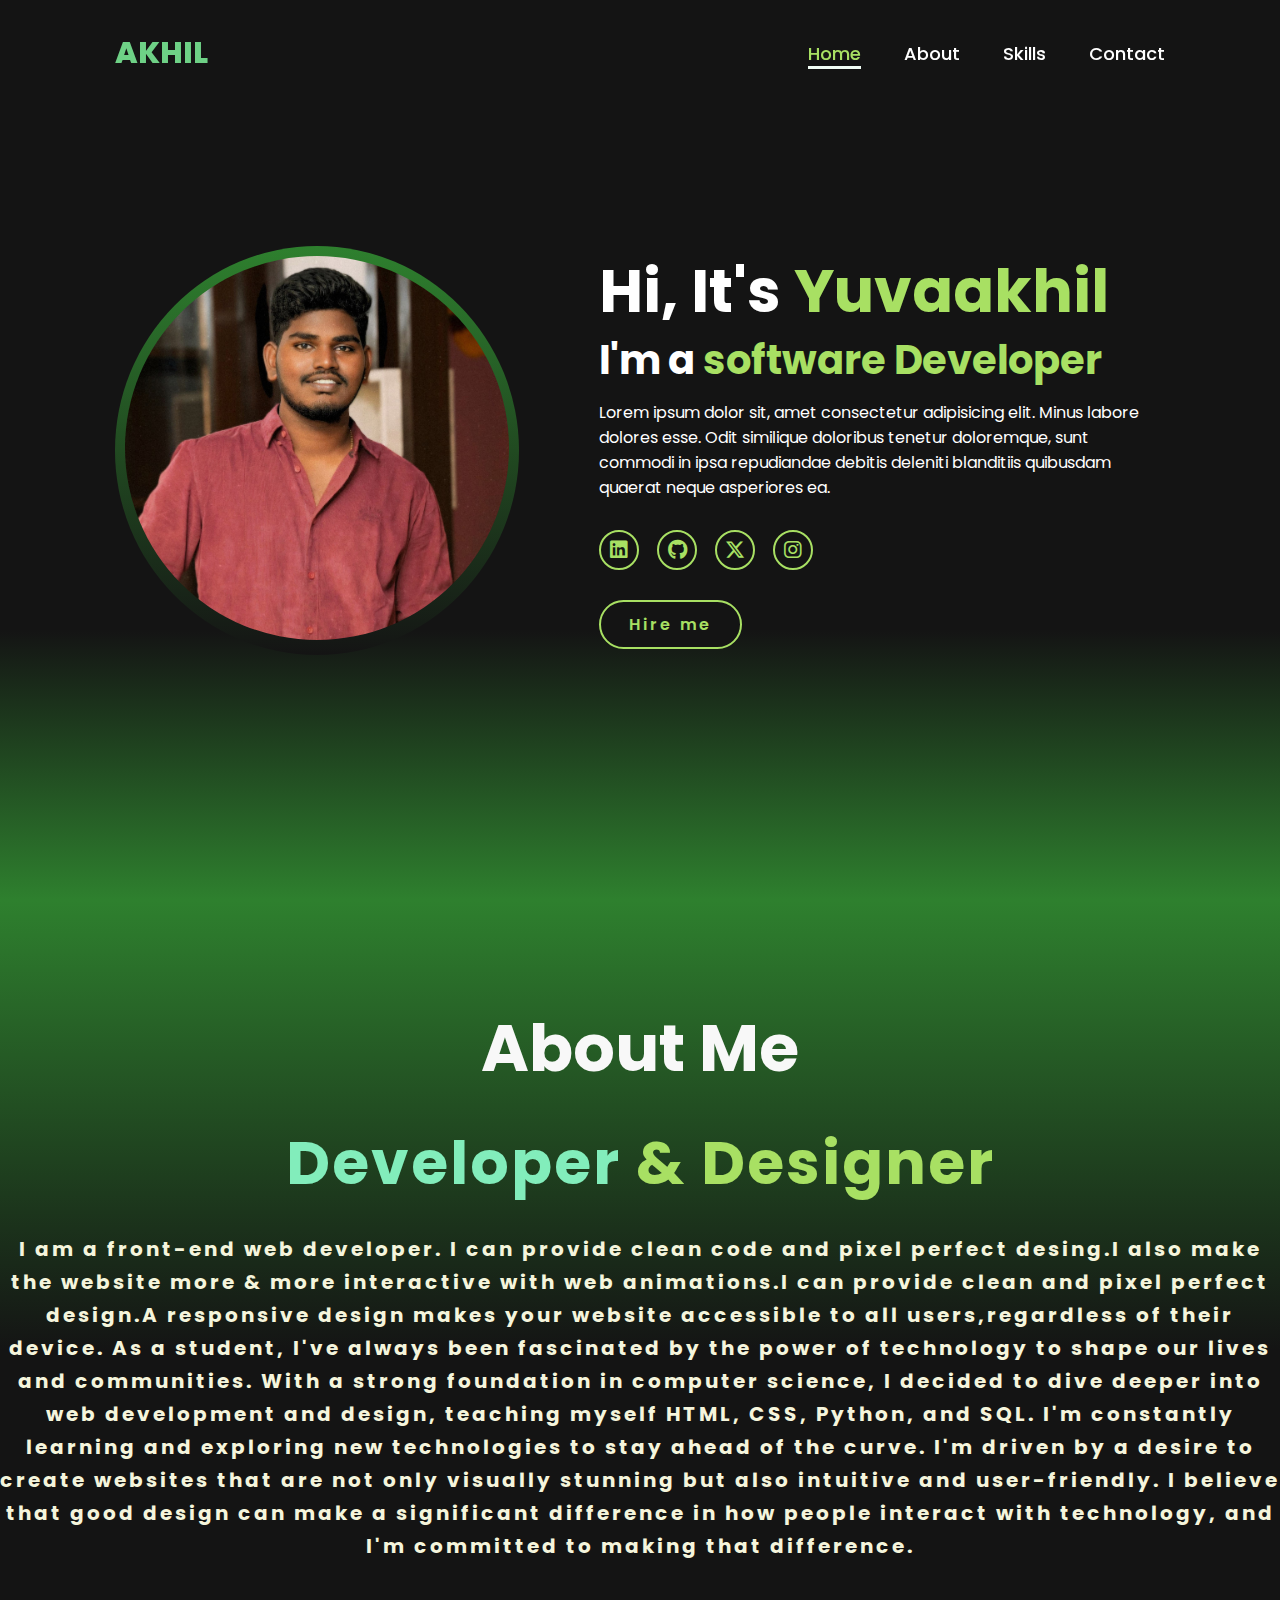
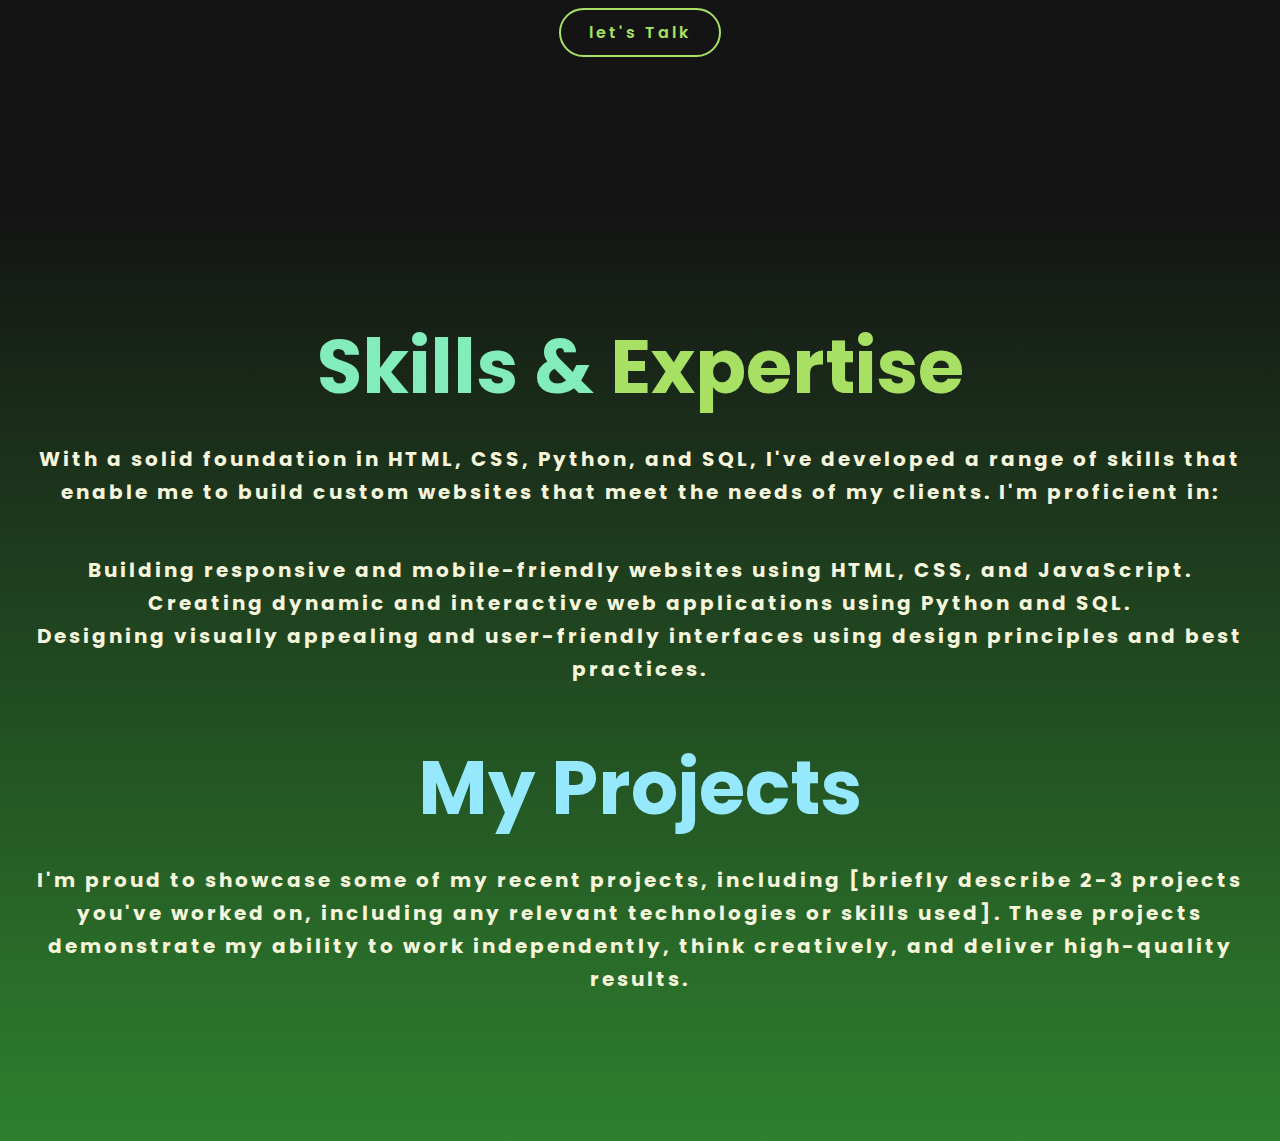
<file: portfolio/index.html>
<!DOCTYPE html>
<html lang="en">
    
<head>
    <meta charset="UTF-8">
    <meta name="viewport" content="width=device-width, initial-scale=1.0">
    <link rel="stylesheet" href="https://cdnjs.cloudflare.com/ajax/libs/font-awesome/6.5.2/css/all.min.css">
    <link rel="stylesheet" href="style.css">
    <title>Portfolio Website</title>
</head>
<body>
    <header>
        <a href="#" class="logo">AKHIL</a>
        <nav>
            <a href="#" class="active">Home</a>
            <a href="#" >About</a>
            <a href="#" >Skills</a>
            <a href="#" >Contact</a>
        </nav>
    </header>
    <section class="home">
        <div class="home-img">
            <img src="./photos.jpeg" alt="">
        </div>
        <div class="home-content">
            <h1>Hi, It's <span>Yuvaakhil</span></h1>
            <h3 class="typing-text">I'm a <span></span></h3>
            <p>Lorem ipsum dolor sit, amet consectetur adipisicing elit. Minus labore dolores esse. Odit similique doloribus tenetur doloremque, sunt commodi in ipsa repudiandae debitis deleniti blanditiis quibusdam quaerat neque asperiores ea.</p>
            <div class="social-icons">
                <a href="#"><i class="fa-brands fa-linkedin"></i></a>
                <a href="#"><i class="fa-brands fa-github"></i></a>
                <a href="#"><i class="fa-brands fa-x-twitter"></i></a>
                <a href="#"><i class="fa-brands fa-instagram"></i></a>
            </div>
            <a href="#" class="btn">Hire me</a>
        </div>
    </section>
    <section class="about">
        <div class="about-text">
            <h2>About me</h2>
            <h5>developer <span>& designer</span></h5>
            <p>I am a front-end web developer. I can provide clean code and pixel perfect desing.I also make the website more & more interactive with web animations.I can provide clean and pixel perfect design.A responsive design makes your website accessible to all users,regardless of their device.
                As a student, I've always been fascinated by the power of technology to shape our lives and communities. With a strong foundation in computer science, I decided to dive deeper into web development and design, teaching myself HTML, CSS, Python, and SQL. I'm constantly learning and exploring new technologies to stay ahead of the curve.
                I'm driven by a desire to create websites that are not only visually stunning but also intuitive and user-friendly. I believe that good design can make a significant difference in how people interact with technology, and I'm committed to making that difference.
            </p>
            <button type="button">let's Talk</button>
        </div>
    </section>
    <section class="skills">
            <div class="skills-text">
                    <h4>Skills & <span>Expertise</span></h4>
                    <p>With a solid foundation in HTML, CSS, Python, and SQL, I've developed a range of skills that enable me to build custom websites that meet the needs of my clients. I'm proficient in:</p>
                    <p>Building responsive and mobile-friendly websites using HTML, CSS, and JavaScript. <br>
                    Creating dynamic and interactive web applications using Python and SQL. <br>
                    Designing visually appealing and user-friendly interfaces using design principles and best practices.  
                    </p>
                    <h6>My Projects</h6>
                    <p>
                        I'm proud to showcase some of my recent projects, including [briefly describe 2-3 projects you've worked on, including any relevant technologies or skills used]. These projects demonstrate my ability to work independently, think creatively, and deliver high-quality results.
                    </p>
            </div>
    </section>
</body>
</html>
</file>
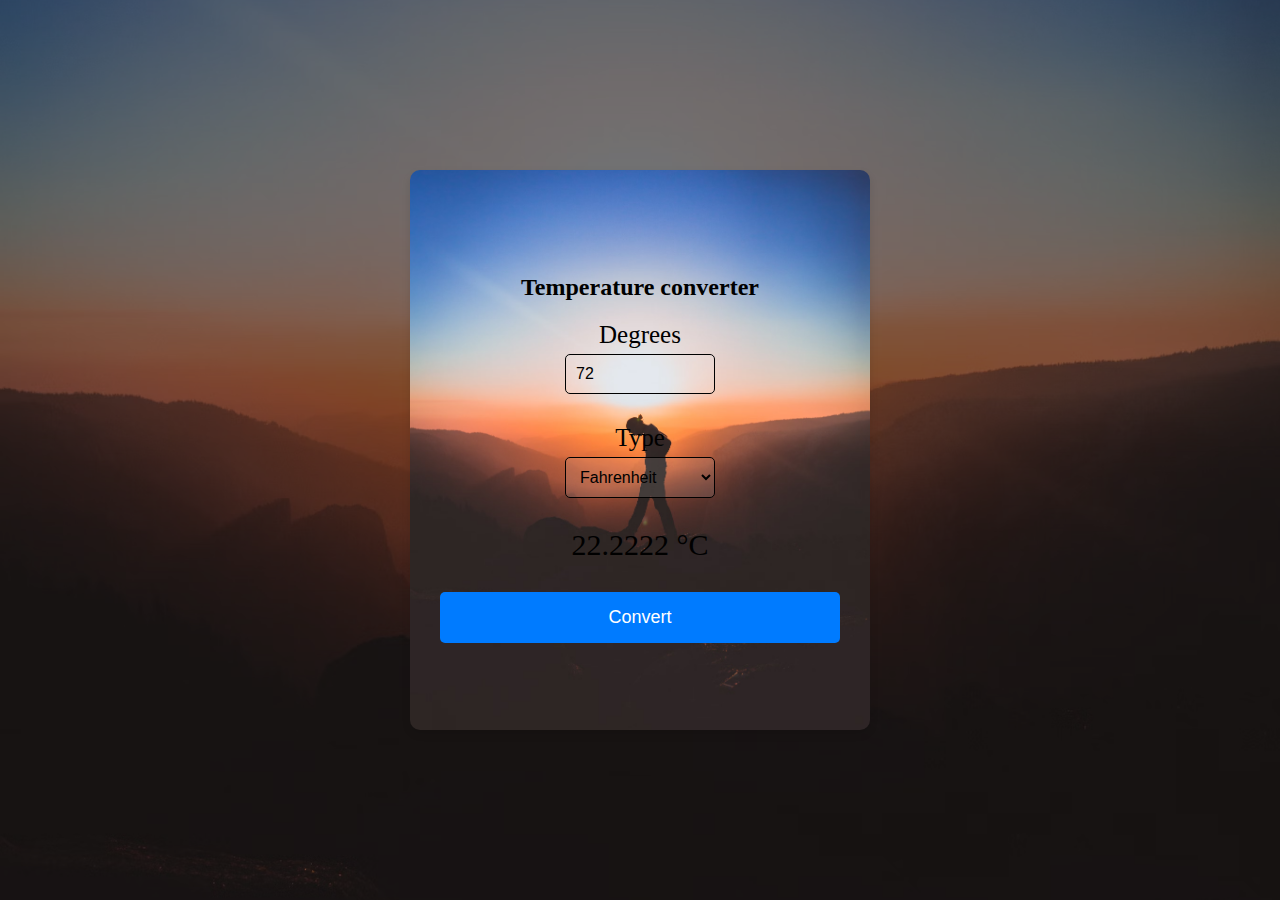
<file: temperature converter/index.html>
<html>
<head>
    <title>Temperature Converter</title>
    <style>
        @keyframes fadeIn {
            from {
                opacity: 0;
                transform: translateY(-20px);
            }
            to {
                opacity: 1;
                transform: translateY(0);
            }
        }

        @keyframes buttonHover {
            0% {
                transform: scale(1);
            }
            50% {
                transform: scale(1.05);
            }
            100% {
                transform: scale(1);
            }
        }

        @keyframes inputFocus {
            0% {
                box-shadow: 0 0 0 0 rgba(0, 123, 255, 0.5);
            }
            100% {
                box-shadow: 0 0 10px 5px rgba(0, 123, 255, 0.5);
            }
        }

        body {
            font-family: 'Times New Roman', Times, serif; /* Classic font */
            background: url('./temperature\ image.avif') no-repeat center center fixed; /* Background image from Unsplash */
            background-size: cover;
            display: flex;
            justify-content: center;
            align-items: center;
            height: 100vh;
            margin: 0;
        }

        .overlay {
            position: absolute;
            top: 0;
            left: 0;
            width: 100%;
            height: 100%;
            background: rgba(0, 0, 0, 0.5); /* Dark overlay */
            z-index: 1;
        }

        .container {
            position: relative;
            z-index: 2;
            background: url('./temperature\ image.avif') no-repeat center center; /* Background image from Unsplash */
            background-size: cover;
            border-radius: 10px;
            box-shadow: 0 4px 8px rgba(0, 0, 0, 0.1);
            padding: 30px; /* Increased padding */
            width: 400px; /* Increased width */
            height: 500px; /* Increased height */
            text-align: center;
            animation: fadeIn 1s ease-in-out;
            color: #000; /* Black text color */
            display: flex;
            flex-direction: column;
            justify-content: center;
            align-items: center;
        }

        .container h1 {
            font-size: 24px; /* Increased font size */
            margin-bottom: 20px;
            font-weight: bold;
        }

        .input-group {
            display: flex;
            flex-direction: column;
            align-items: center;
            margin-bottom: 20px; /* Increased margin */
        }

        .input-group label {
            font-size: 25px; /* Increased font size */
            color: #000; /* Black text color */
            margin-bottom: 5px;
        }

        .input-group input, .input-group select {
            border: 1px solid #000;
            border-radius: 5px;
            padding: 10px; /* Increased padding */
            width: 150px; /* Increased width */
            font-size: 16px; /* Increased font size */
            transition: box-shadow 0.3s ease;
            background-color: rgba(255, 255, 255, 0.1); /* Slightly transparent input background */
            color: #000; /* Black text color */
            margin-bottom: 10px;
        }

        .input-group input:focus, .input-group select:focus {
            animation: inputFocus 0.5s forwards;
        }

        .result {
            font-size: 30px; /* Increased font size */
            margin-bottom: 30px;
            color: #000; /* Black text color */
        }

        .convert-button {
            background-color: #007bff;
            color: #fff;
            border: none;
            border-radius: 5px;
            padding: 15px; /* Increased padding */
            width: 100%;
            font-size: 18px; /* Increased font size */
            cursor: pointer;
            transition: background-color 0.3s ease;
        }

        .convert-button:hover {
            background-color: #0056b3;
            animation: buttonHover 0.5s ease-in-out;
        }
    </style>
</head>
<body>
    <div class="overlay"></div>
    <div class="container">
        <h1>Temperature converter</h1>
        <div class="input-group">
            <label for="degrees">Degrees</label>
            <input type="number" id="degrees" value="72">
        </div>
        <div class="input-group">
            <label for="type">Type</label>
            <select id="type">
                <option value="fahrenheit">Fahrenheit</option>
                <option value="celsius">Celsius</option>
            </select>
        </div>
        <div class="result" id="result">
            22.2222 °C
        </div>
        <button class="convert-button" onclick="convertTemperature()">Convert</button>
    </div>

    <script>
        function convertTemperature() {
            const degrees = document.getElementById('degrees').value;
            const type = document.getElementById('type').value;
            let result;

            if (type === 'fahrenheit') {
                result = (degrees - 32) * 5 / 9;
                document.getElementById('result').innerText = result.toFixed(4) + ' °C';
            } else {
                result = (degrees * 9 / 5) + 32;
                document.getElementById('result').innerText = result.toFixed(4) + ' °F';
            }
        }
    </script>
</body>
</html>
</file>
<file: portfolio/style.css>
@import url('https://fonts.googleapis.com/css2?family=Poppins:wght@100;200;300;400;500;600&display=swap');

*{
    margin: 0;
    padding:0;;
    box-sizing: border-box;
    text-decoration: none;
    border: none;
    outline: none;
    font-family: 'Poppins', sans-serif;
}

html{
    font-size:x-small;
}

body{
    width: 100%;
    height: 100vh;
    overflow-x: hidden;
    background-color: #141414;
    color: white;
}

header{
    margin-top: 20px;
    position:fixed;
    top: 0;
    left:0;
    width: 100%;
    padding: 1rem 9%;
    background-color: transparent;
    filter: drop-shadow(10px);
    display: flex;
    justify-content: space-between;
    align-items:center;
    z-index: 100;
}

.logo{
    font-size: 3rem;
    color: #7aeb96e1;
    font-weight: 800;
    cursor: pointer;
    transition: 0.5s ease;
}

.logo:hover{
    transform:scale(1.1);
}

nav a{
    font-size: 1.8rem;
    color: white;
    margin-left: 4rem;
    font-weight: 500;
    transition: 0.3s ease;
    border-bottom: 3px solid transparent;
}

nav a:hover,
nav a.active{
    color: #a8e063;
    border-bottom: 3px solid rgb(242, 255, 246);
}

@media(max-width:995px){
    nav{
        position: absolute;
        display: none;
        top: 0;
        right: 0;
        width: 40%;
        border-left: 3px solid #b74b4b;
        border-bottom: 3px solid #b74b4b;
        border-bottom-left-radius: 2rem;
        padding: 1rem solid;
        background-color:#b74b4b;
        border-top: 0.1rem solid rgba(0,0,0,0.1);
    }

    nav.active{
        display: block;
    }

    nav a{
        display: block;
        font-size: 2rem;
        margin: 3rem 0;
    }

    nav a:hover,
    nav a.active{
        padding: 1rem;
        border-radius: 0.5rem;
        border-bottom: 0.5rem solid #b74b4b;
    }
}

section{
    min-height: 100vh;
    padding: 5rem 9% 5rem;
}

.home{
    display: flex;
    justify-content: center;
    align-items:center;
    gap: 8rem;
    background-image: linear-gradient(to bottom,#141414 70%,#2e802e);
}

.home .home-content h1{
    font-size: 6rem;
    font-weight: 700;
    line-height: 1.3;
}

span{
    color: #a8e063;
}

.home-content h3{
    font-size: 4rem;
    margin-bottom: 1rem;
    font-weight: 700;
}

.home-content p{
    font-size: 1.6rem;
}

.home-img{
    border-radius: 50%;
    background-image: linear-gradient(to bottom, #2e802e,#141414);
    padding: 10px;
}

.home-img img{
    position:relative;
    width: 30vw;
    border-radius: 50%;
    box-shadow: 0 0 25px solid #b74b4b;
    cursor: pointer;
    transition: 0.2s linear;
}


.social-icons a{
    display: inline-flex;
    justify-content: center;
    align-items: center;
    width: 4rem;
    height: 4rem;
    background-color: transparent;
    border: 0.2rem solid #a8e063;
    font-size: 2rem;
    border-radius: 50%;
    margin: 3rem 1.5rem 3rem 0;
    transition: 0.3s ease;
    color: #a8e063;
}

.social-icons a:hover{
    color: black;
    transform: scale(1.3) translateY(-5px);
    background-color: #a8e063;
    box-shadow: 0  0 25px whitesmoke;
}

.btn{
    display: inline-block;
    padding: 1rem 2.8rem;
    background-color: #141414;
    border-radius: 4rem;
    font-size: 1.6rem;
    color: #a8e063;
    letter-spacing: 0.3rem;
    font-weight: 600;
    border: 2px solid #a8e063;
    transition: 0.3s ease;
    cursor: pointer;
}

.btn:hover{
    transform: scale3d(1.03);
    background-color:#a8e063;
    color: rgb(0, 0, 0);
    box-shadow: 0 0 25px whitesmoke;
}

.typing-text{
    font-size: 34px;
    font-weight: 600;
    min-width: 280px;
}

.typing-text span{
    position: relative;
}

.typing-text span::before{
    content: "software Developer";
    color: #a8e063;
    animation: words 20s infinite;
}

.typing-text span::after{
    content: "";
    background-color:#141414;
    position: absolute;
    width: calc(100% + 8px);
    height: 100%;
    border-left: 3px solid #141414;
    right: -8;
    animation: cursor 0.9 infinite;
}

@keyframes cursor{
    to{
        border-left: 8px solid #b74b4b;
    }
}

@keyframes words{
    0%, 20%{
        content: "Engineering Student";
    }
    21%, 40%{
        content: "Web Developer";
    }
    41%, 60%{
        content: "Web Designer";
    }
}

@media (max-width: 1000px){
    .home{
        gap: 4rem;
    }
}

@media(max-width:995px){
    .home{
        flex-direction: column;
        margin: 5rem 4rem;
    }

    .home .home-content h3{
        font-size: 2.5rem;
    }

    .home-content h1{
        font-size: 5rem;
    }

    .home-img img{
        width: 70vw;
        margin-top: 4rem;
    }
}
.about{
    width:100%;
    padding:100px 0px;
    background-image: linear-gradient(#2e802e,#141414 50%);
    font-size: 4rem;
    margin-bottom: 1rem;
    font-weight: 700;
    justify-content: space-around;
}
.about-text h2{
    color: #f8f8f8;
    font-size:65px;
    text-transform:capitalize;
    margin-bottom: 20px;
    text-align: center;
}
.about-text h5{
    color: #82edbb;
    letter-spacing: 2px;
    font-size: 60px;
    margin-bottom: 25px;
    text-transform: capitalize;
    text-align: center;
}
.about-text p{
    letter-spacing: 3px;
    line-height: 33px;
    font-size: 20px;
    margin-bottom: 45px;
    color:beige;
    text-align: center;
}
button{
    display:inline-block;
    padding: 1rem 2.8rem;
    background-color: #141414;
    border-radius: 4rem;
    font-size: 1.6rem;
    color: #a8e063;
    letter-spacing: 0.3rem;
    font-weight: 600;
    border: 2px solid #a8e063;
    transition: 0.3s ease;
    cursor: pointer;
    margin: 0 auto;
    display: block;
}
button:hover{
    transform: scale3d(1.03);
    background-color:#a8e063;
    color: #141414;
    box-shadow: 0 0 25px whitesmoke;
}
.skills{
    width:100%;
    padding:100px 0px;
    background-image: linear-gradient(#141414,#2e802e);
    font-size: 4rem;
    margin-bottom: 1rem;
    font-weight: 700;
    justify-content: space-around;
}
.skills-text h4{
    color:#82edbb;
    font-size:75px;
    text-transform:capitalize;
    margin-bottom: 20px;
    text-align: center;
}
.skills-text p{
    letter-spacing: 3px;
    line-height: 33px;
    font-size: 20px;
    margin-bottom: 45px;
    color:beige;
    text-align:center;
}
.skills-text h6{
    text-align:center;
    color:rgb(150, 233, 252);
    font-size:75px;
    text-transform:capitalize;
    margin-bottom: 20px;
}
</file>
